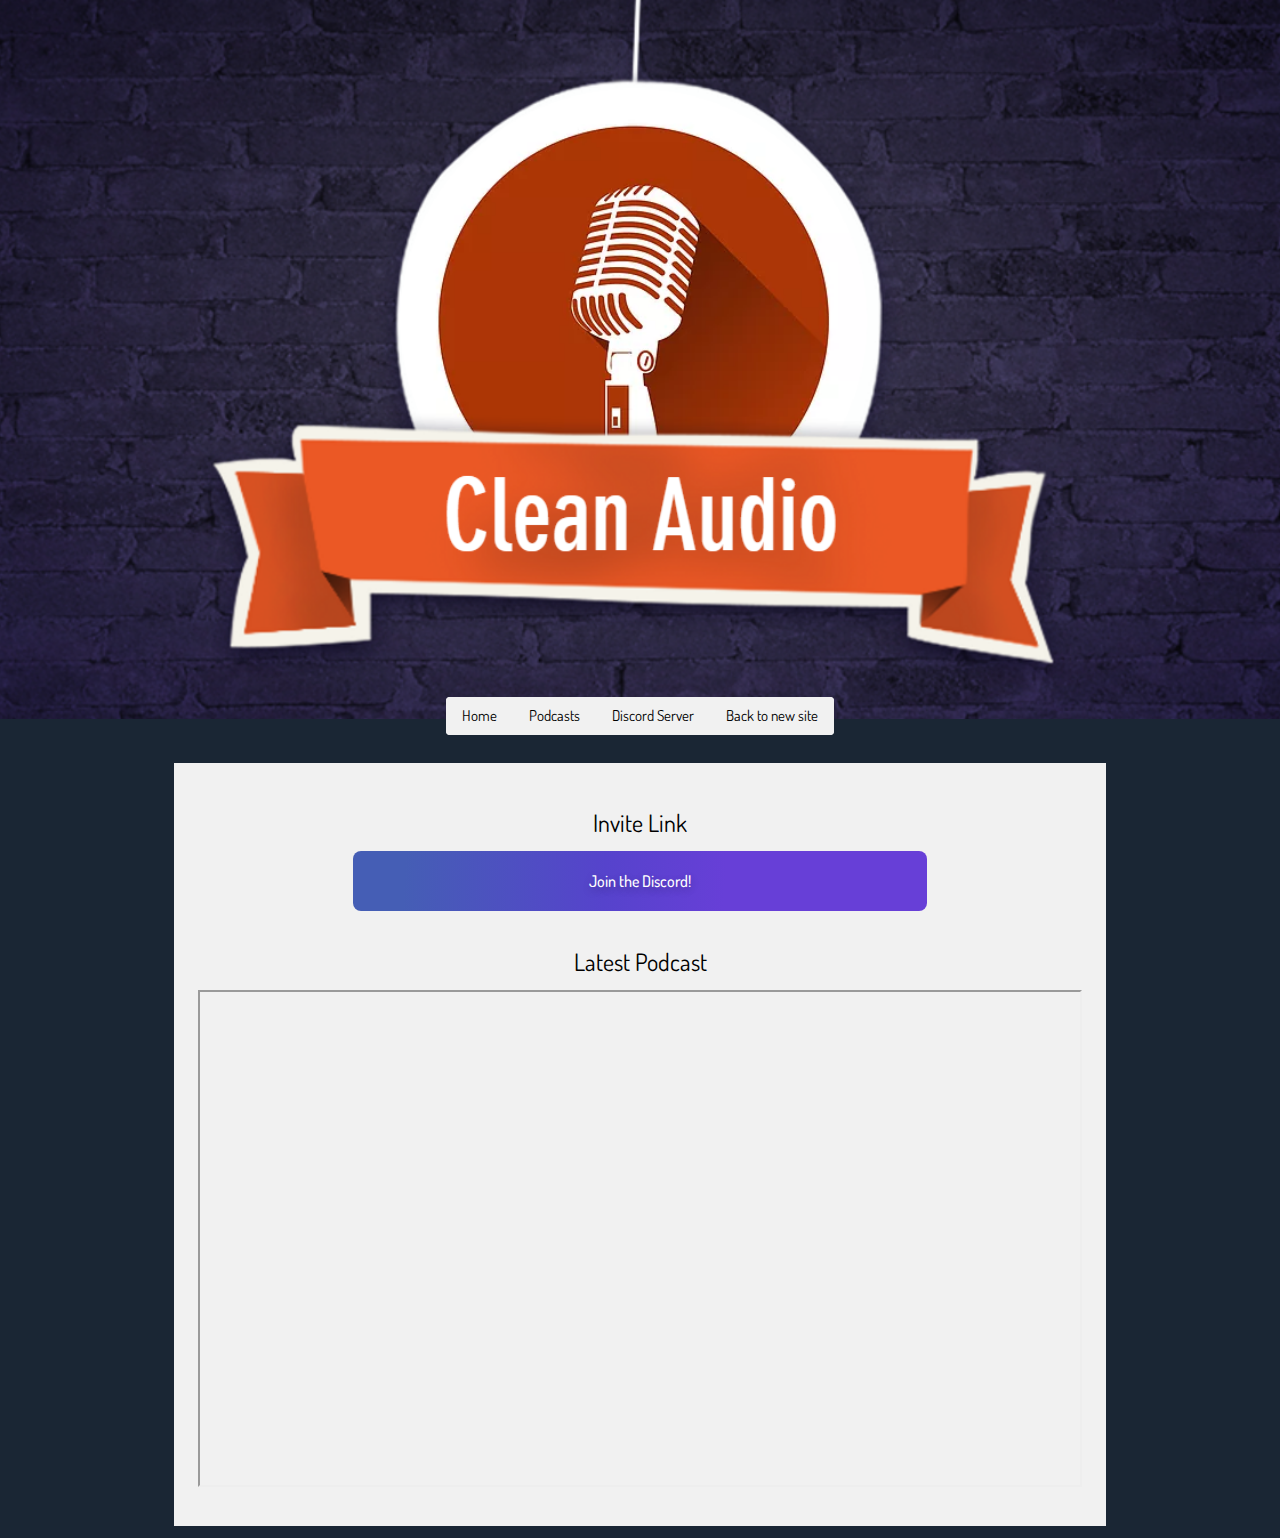
<file: old.html>
<!DOCTYPE html>
<html lang="en">
    <head>
        <title>Clean Audio</title>
        <meta charset="UTF-8">
        <meta name="viewport" content="width=device-width, initial-scale=1">
        <link rel="stylesheet" href="https://www.w3schools.com/w3css/4/w3.css">
        <link rel="stylesheet" href="./discordInvite.css"/>
        <link rel="preconnect" href="https://fonts.googleapis.com">
        <link rel="preconnect" href="https://fonts.gstatic.com" crossorigin>
        <link href="https://fonts.googleapis.com/css2?family=Dosis:wght@600&display=swap" rel="stylesheet"> 
        <style type="text/css" id="cssID">
            
            .sixteenbynine {
            aspect-ratio: 16 / 9;
            width: 100%;
            }
            a, h3, button {
                font-family: 'Dosis', sans-serif !important;
            }
            /* CSS */
            .button-36 {
              background-image: linear-gradient(92.88deg, #455EB5 9.16%, #5643CC 43.89%, #673FD7 64.72%);
              border-radius: 8px;
              border-style: none;
              box-sizing: border-box;
              color: #FFFFFF;
              cursor: pointer;
              flex-shrink: 0;
              font-family: "Inter UI","SF Pro Display",-apple-system,BlinkMacSystemFont,"Segoe UI",Roboto,Oxygen,Ubuntu,Cantarell,"Open Sans","Helvetica Neue",sans-serif;
              font-size: 16px;
              font-weight: 500;
              height: 4rem;
              padding: 0 1.6rem;
              text-align: center;
              text-shadow: rgba(0, 0, 0, 0.25) 0 3px 8px;
              transition: all .5s;
              user-select: none;
              -webkit-user-select: none;
              touch-action: manipulation;
              width: 65%;
            }

            .button-36:hover {
              box-shadow: rgba(80, 63, 205, 0.5) 0 1px 30px;
              transition-duration: .1s;
            }

            @media (min-width: 768px) {
              .button-36 {
                padding: 0 2.6rem;
              }
            }
        </style>
    </head>
<body onLoad="window.scroll(0, 460)"  style="background-color:#1a2634;">
<!-- Header -->
<header class="w3-display-container w3-content w3-center" style="max-width:1500px">
  <img class="w3-image" src="./clean_audio_banner001.png" alt="Me" width="1500" height="600">
  
  <!-- Navbar (placed at the bottom of the header image) -->
  <div class="w3-bar w3-light-grey w3-round w3-display-bottommiddle w3-hide-small" style="bottom:-16px">
    <a href="#" class="w3-bar-item w3-button">Home</a>
    <a href="#Podcasts" class="w3-bar-item w3-button">Podcasts</a>
    <a href="https://discord.gg/mhp5bmnZ5X" class="w3-bar-item w3-button">Discord Server</a>
    <a href="index.html" class="w3-bar-item w3-button">Back to new site</a>
  </div>
</header>

<!-- Navbar on small screens -->
<div class="w3-center w3-light-grey w3-padding-16 w3-hide-large w3-hide-medium">
<div class="w3-bar w3-light-grey">
  <a href="#" class="w3-bar-item w3-button">Home</a>
  <a href="#Podcasts" class="w3-bar-item w3-button">Podcasts</a>
  <a href="#contact" class="w3-bar-item w3-button">Discord Server</a>
  <a href="bot.html" class="w3-bar-item w3-button">Back to new site</a>
</div>
</div>
<!-- Page content -->
<div class="w3-content w3-padding-large w3-margin-top" id="Podcasts">


  <!-- Contact -->
  <div class="w3-light-grey w3-padding-large w3-padding-32 w3-margin-top" id="contact">
    <center>
    <h3 class="w3-center">Invite Link</h3>
      <button onclick=" window.open('https://discord.gg/mhp5bmnZ5X','_blank')" class="button-36" role="button">Join the Discord!</button>
    </center>
    <br>
    <h3 class="w3-center">Latest Podcast</h3>
    <iframe src="https://www.youtube-nocookie.com/embed?listType=playlist&list=UU4i7rY796_NBLfzuQhNiiyg" class="sixteenbynine" allowfullscreen></iframe>

</iframe>


  </div>

<!-- End page content -->
</div>

</body>
</html>
</file>
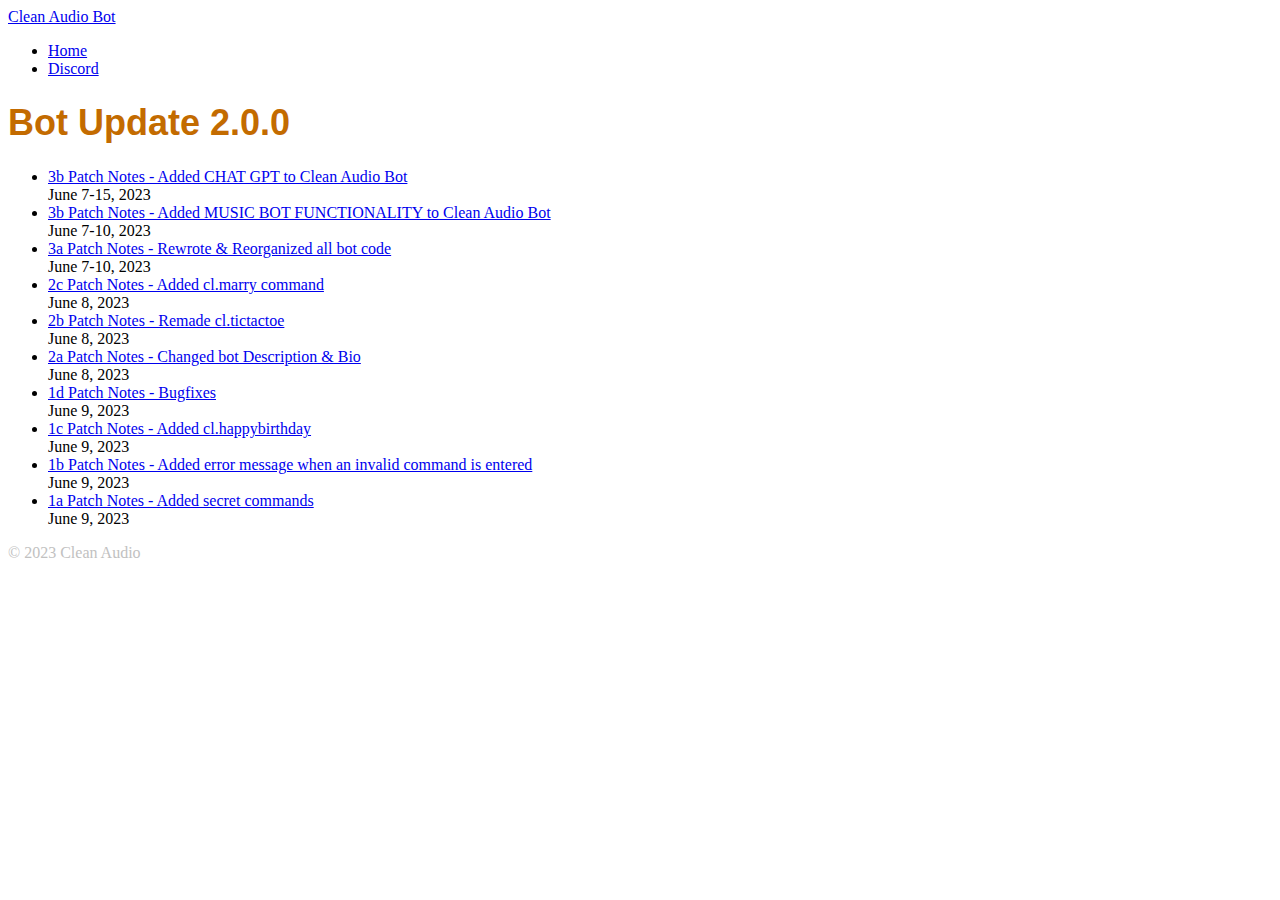
<file: update2.0.0.html>
<!DOCTYPE html>
<html><head>
    <link rel="icon" href="/favicon.png" type="image/png" sizes="32x32" />

    
    <script defer data-domain="bstar.app" src="https://plausible.io/js/script.js"></script>

    
    <link href="https://cdn.jsdelivr.net/npm/bootstrap@5.2.0/dist/css/bootstrap.min.css" rel="stylesheet"
        integrity="sha384-gH2yIJqKdNHPEq0n4Mqa/HGKIhSkIHeL5AyhkYV8i59U5AR6csBvApHHNl/vI1Bx" crossorigin="anonymous">
    

    
    
    <link rel="stylesheet" href="https://bstar.app/style.css" />

    <meta property="og:title" content="Patch-notes" />
    <meta name="viewport" content="width=device-width, initial-scale=1">
    <meta charset='utf-8'>

    <title>Clean Audio Bot&#39;s Star - Patch-notes</title>
</head><body>
        <div class="container content text-light"><div class="container">
    <header class="d-flex flex-wrap justify-content-center py-3 mb-4 border-bottom">
        <a href="/" class="d-flex align-items-center mb-3 mb-md-0 me-md-auto text-light text-decoration-none">
            <span class="fs-4">Clean Audio Bot</span>
        </a>

        <ul class="nav nav-pills">
            <li class="nav-item"><a href="./bot.html" class="nav-link">Home</a></li>
            <li class="nav-item"><a href="https://discord.gg/cleanaudio" class="nav-link">Discord</a></li>
        </ul>
    </header>
</div>
<h1 class="page-title" style="color: rgb(195, 107, 0); font-family: 'Arial Black', sans-serif; font-size: 36px; font-weight: bold;">Bot Update 2.0.0</h1>

<ul class="posts"><li class="post">
			<div><a class="post-list-title" href="https://cleanaudio.github.io/official/Discord-bot-website-Main/src/discordbotsite.html">3b Patch Notes - Added CHAT GPT to Clean Audio Bot</a></div>
			<div><span class="meta">June 7-15, 2023</span></div>
		</li><li class="post">
			<div><a class="post-list-title" href="https://cleanaudio.github.io/official/Discord-bot-website-Main/src/discordbotsite.html">3b Patch Notes - Added MUSIC BOT FUNCTIONALITY to Clean Audio Bot</a></div>
			<div><span class="meta">June 7-10, 2023</span></div>
		</li><li class="post">
			<div><a class="post-list-title" href="https://cleanaudio.github.io/official/Discord-bot-website-Main/src/discordbotsite.html">3a Patch Notes - Rewrote &amp; Reorganized all bot code</a></div>
			<div><span class="meta">June 7-10, 2023</span></div>
		</li><li class="post">
			<div><a class="post-list-title" href="https://cleanaudio.github.io/official/Discord-bot-website-Main/src/discordbotsite.html">2c Patch Notes - Added cl.marry command</a></div>
			<div><span class="meta">June 8, 2023</span></div>
		</li><li class="post">
			<div><a class="post-list-title" href="https://cleanaudio.github.io/official/Discord-bot-website-Main/src/discordbotsite.html">2b Patch Notes - Remade cl.tictactoe</a></div>
			<div><span class="meta">June 8, 2023</span></div>
		</li><li class="post">
			<div><a class="post-list-title" href="https://cleanaudio.github.io/official/Discord-bot-website-Main/src/discordbotsite.html">2a Patch Notes - Changed bot Description &amp; Bio</a></div>
			<div><span class="meta">June 8, 2023</span></div>
		</li><li class="post">
			<div><a class="post-list-title" href="https://cleanaudio.github.io/official/Discord-bot-website-Main/src/discordbotsite.html">1d Patch Notes - Bugfixes</a></div>
			<div><span class="meta">June 9, 2023</span></div>
		</li><li class="post">
			<div><a class="post-list-title" href="https://cleanaudio.github.io/official/Discord-bot-website-Main/src/discordbotsite.html">1c Patch Notes - Added cl.happybirthday</a></div>
			<div><span class="meta">June 9, 2023</span></div>
		</li><li class="post">
			<div><a class="post-list-title" href="https://cleanaudio.github.io/official/Discord-bot-website-Main/src/discordbotsite.html">1b Patch Notes - Added error message when an invalid command is entered</a></div>
			<div><span class="meta">June 9, 2023</span></div>
		</li><li class="post">
			<div><a class="post-list-title" href="https://cleanaudio.github.io/official/Discord-bot-website-Main/src/discordbotsite.html">1a Patch Notes - Added secret commands</a></div>
			<div><span class="meta">June 9, 2023</span></div>
		</li></ul>
<div class="container">
    <footer class="py-3 my-4">
        <p class="text-center" style="color: rgb(193, 193, 193);">© 2023 Clean Audio</p>
    </footer>
</div>

<script>
    function updateText() {
        let delay = 200;
        let wavyAll = document.querySelectorAll(".wavy");

        for (const wavy of wavyAll) {
            wavy.innerHTML = wavy.textContent
                .split("")
                .map(letter => {
                    console.log(letter);
                    return `<span>` + letter + `</span>`;
                })
                .join("");

            Array.from(wavy.children).forEach((span, index) => {
                setTimeout(() => {
                    span.classList.add("wavy-animated");
                }, index * 60 + delay);
            });
        }
    }

    updateText();
</script></div>
    </body>
</html>
</file>
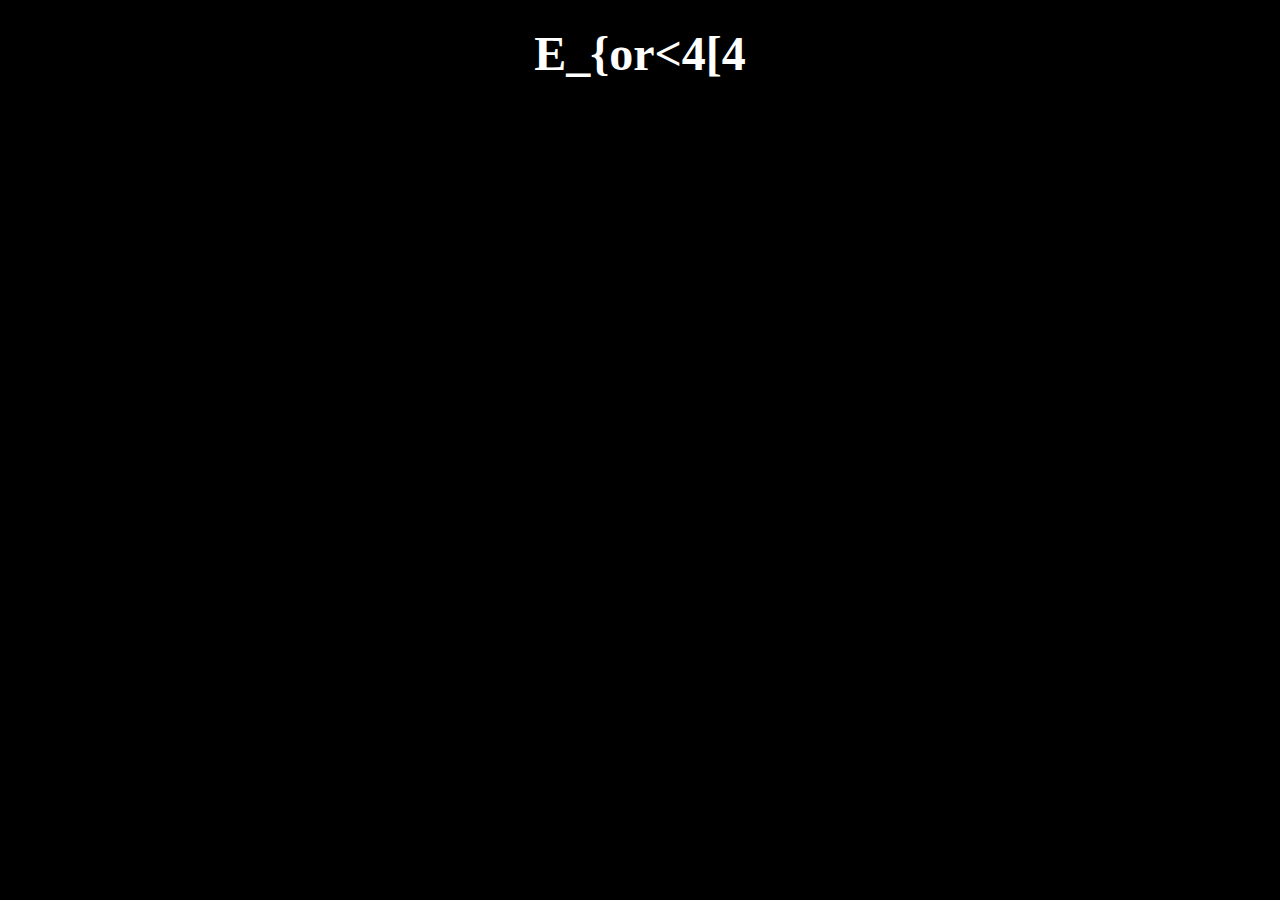
<file: i5/Error404email.html>
<!DOCTYPE html
<html>
    <style>
    body {
  background-color: black;
        }
    </style>
<head>
    <meta charset="utf-8">
    <title></title>
    <script>
        // ——————————————————————————————————————————————————
        // TextScramble
        // ——————————————————————————————————————————————————
        class TextScramble {
            constructor(el) {
                this.el = el;
                this.chars = '!<>-_\\/[]{}—=+*^?#________';
                this.update = this.update.bind(this)
            }

            setText(newText) {
                const oldText = this.el.innerText;
                const length = Math.max(oldText.length, newText.length);
                const promise = new Promise((resolve) => this.resolve = resolve);
                this.queue = [];
                for (let i = 0; i < length; i++) {
                    const from = oldText[i] || '';
                    const to = newText[i] || '';
                    const start = Math.floor(Math.random() * 40);
                    const end = start + Math.floor(Math.random() * 40);
                    this.queue.push({from, to, start, end});
                }
                cancelAnimationFrame(this.frameRequest);
                this.frame = 0;
                this.update();
                return promise;
            }

            update() {
                let output = '';
                let complete = 0;
                for (let i = 0, n = this.queue.length; i < n; i++) {
                    let {from, to, start, end, char} = this.queue[i];
                    if (this.frame >= end) {
                        complete++;
                        output += to;
                    } else if (this.frame >= start) {
                        if (!char || Math.random() < 0.28) {
                            char = this.randomChar();
                            this.queue[i].char = char;
                        }
                        output += `<span class="dud">${char}</span>`;
                    } else {
                        output += from;
                    }
                }
                this.el.innerHTML = output;
                if (complete === this.queue.length) {
                    this.resolve();
                } else {
                    this.frameRequest = requestAnimationFrame(this.update);
                    this.frame++;
                }
            }

            randomChar() {
                return this.chars[Math.floor(Math.random() * this.chars.length)];
            }
        }

        // ——————————————————————————————————————————————————
        // Example
        // ——————————————————————————————————————————————————
        const bootstrap = function() {
            const phrases = [
                "Error 404",
                "I couldn't get my email to work."
            ];

            const el = document.querySelector('.text');
            const fx = new TextScramble(el);

            let counter = 0;
            const next = function () {
                fx.setText(phrases[counter]).then(() => {
                    setTimeout(next, 2000)
                });
                counter = (counter + 1) % phrases.length;
            };

            next();
        }
    </script>
</head>
<body onload="bootstrap();">
<div class="container">
    <center>
    <h1></h1>><b><font size="+8"><div class="text" style="color: white"></div></font></b></h1>
    </center>
</div>
</body>
</html>
</file>
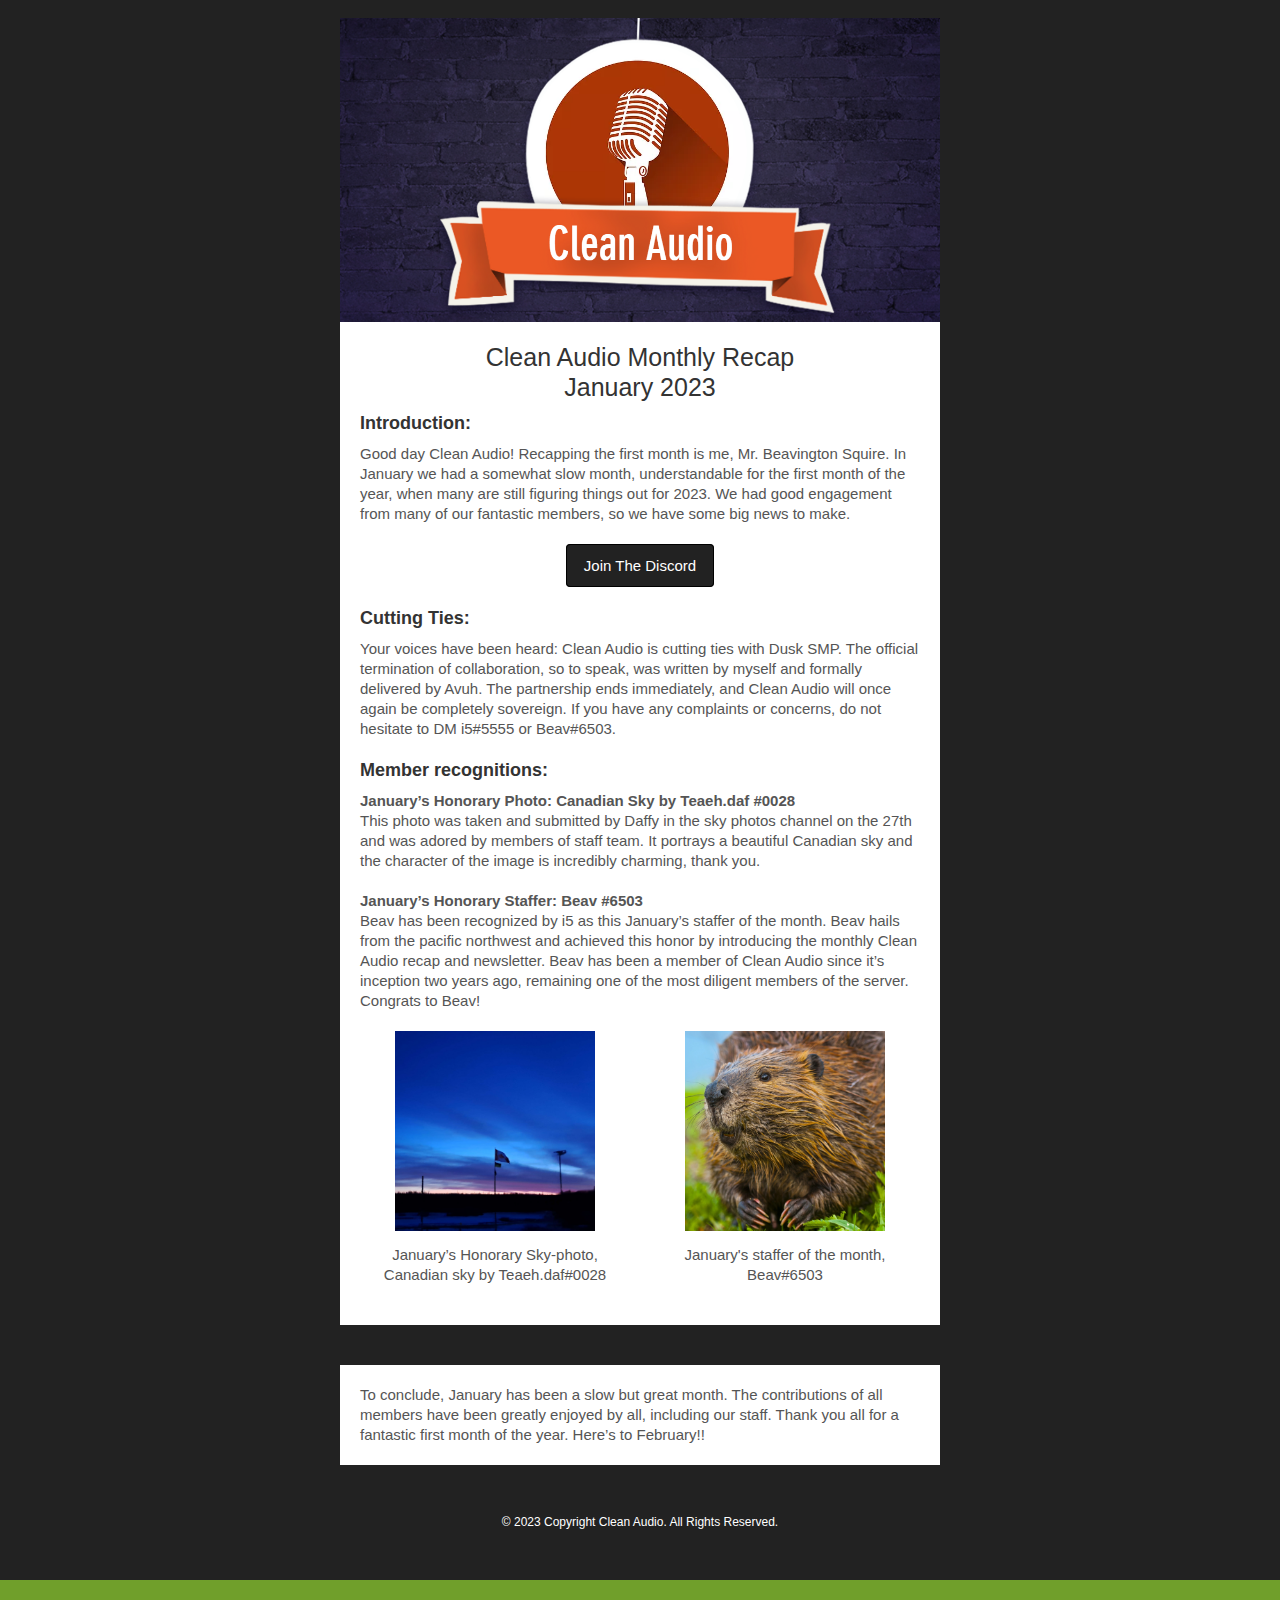
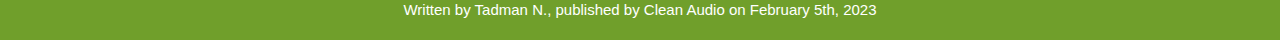
<file: Newsletter/January/cerberus-fluid.html>
<!DOCTYPE html>
<html lang="en" xmlns="http://www.w3.org/1999/xhtml" xmlns:v="urn:schemas-microsoft-com:vml" xmlns:o="urn:schemas-microsoft-com:office:office">
<head>
    <meta charset="utf-8"> <!-- utf-8 works for most cases -->
    <meta name="viewport" content="width=device-width"> <!-- Forcing initial-scale shouldn't be necessary -->
    <meta http-equiv="X-UA-Compatible" content="IE=edge"> <!-- Use the latest (edge) version of IE rendering engine -->
    <meta name="x-apple-disable-message-reformatting">  <!-- Disable auto-scale in iOS 10 Mail entirely -->
    <meta name="format-detection" content="telephone=no,address=no,email=no,date=no,url=no"> <!-- Tell iOS not to automatically link certain text strings. -->
    <meta name="color-scheme" content="light dark">
    <meta name="supported-color-schemes" content="light dark">
    <title></title> <!-- The title tag shows in email notifications, like Android 4.4. -->

    <!-- What it does: Makes background images in 72ppi Outlook render at correct size. -->
    <!--[if gte mso 9]>
    <xml>
        <o:OfficeDocumentSettings>
            <o:PixelsPerInch>96</o:PixelsPerInch>
        </o:OfficeDocumentSettings>
    </xml>
    <![endif]-->

    <!-- Web Font / @font-face : BEGIN -->
    <!-- NOTE: If web fonts are not required, lines 23 - 41 can be safely removed. -->

    <!-- Desktop Outlook chokes on web font references and defaults to Times New Roman, so we force a safe fallback font. -->
    <!--[if mso]>
        <style>
            * {
                font-family: sans-serif !important;
            }
        </style>
    <![endif]-->

    <!-- All other clients get the webfont reference; some will render the font and others will silently fail to the fallbacks. More on that here: https://web.archive.org/web/20190717120616/http://stylecampaign.com/blog/2015/02/webfont-support-in-email/ -->
    <!--[if !mso]><!-->
    <!-- insert web font reference, eg: <link href='https://fonts.googleapis.com/css?family=Roboto:400,700' rel='stylesheet' type='text/css'> -->
    <!--<![endif]-->

    <!-- Web Font / @font-face : END -->

    <!-- CSS Reset : BEGIN -->
    <style>

        /* What it does: Tells the email client that both light and dark styles are provided. A duplicate of meta color-scheme meta tag above. */
        :root {
          color-scheme: light dark;
          supported-color-schemes: light dark;
        }

        /* What it does: Remove spaces around the email design added by some email clients. */
        /* Beware: It can remove the padding / margin and add a background color to the compose a reply window. */
        html,
        body {
            margin: 0 auto !important;
            padding: 0 !important;
            height: 100% !important;
            width: 100% !important;
        }

        /* What it does: Stops email clients resizing small text. */
        * {
            -ms-text-size-adjust: 100%;
            -webkit-text-size-adjust: 100%;
        }

        /* What it does: Centers email on Android 4.4 */
        div[style*="margin: 16px 0"] {
            margin: 0 !important;
        }

        /* What it does: forces Samsung Android mail clients to use the entire viewport */
        #MessageViewBody, #MessageWebViewDiv{
            width: 100% !important;
        }

        /* What it does: Stops Outlook from adding extra spacing to tables. */
        table,
        td {
            mso-table-lspace: 0pt !important;
            mso-table-rspace: 0pt !important;
        }

        /* What it does: Fixes webkit padding issue. */
        table {
            border-spacing: 0 !important;
            border-collapse: collapse !important;
            table-layout: fixed !important;
            margin: 0 auto !important;
        }

        /* What it does: Uses a better rendering method when resizing images in IE. */
        img {
            -ms-interpolation-mode:bicubic;
        }

        /* What it does: Prevents Windows 10 Mail from underlining links despite inline CSS. Styles for underlined links should be inline. */
        a {
            text-decoration: none;
        }

        /* What it does: A work-around for email clients meddling in triggered links. */
        a[x-apple-data-detectors],  /* iOS */
        .unstyle-auto-detected-links a,
        .aBn {
            border-bottom: 0 !important;
            cursor: default !important;
            color: inherit !important;
            text-decoration: none !important;
            font-size: inherit !important;
            font-family: inherit !important;
            font-weight: inherit !important;
            line-height: inherit !important;
        }

        /* What it does: Prevents Gmail from displaying a download button on large, non-linked images. */
        .a6S {
            display: none !important;
            opacity: 0.01 !important;
        }

        /* What it does: Prevents Gmail from changing the text color in conversation threads. */
        .im {
            color: inherit !important;
        }

        /* If the above doesn't work, add a .g-img class to any image in question. */
        img.g-img + div {
            display: none !important;
        }

        /* What it does: Removes right gutter in Gmail iOS app: https://github.com/TedGoas/Cerberus/issues/89  */
        /* Create one of these media queries for each additional viewport size you'd like to fix */

        /* iPhone 4, 4S, 5, 5S, 5C, and 5SE */
        @media only screen and (min-device-width: 320px) and (max-device-width: 374px) {
            u ~ div .email-container {
                min-width: 320px !important;
            }
        }
        /* iPhone 6, 6S, 7, 8, and X */
        @media only screen and (min-device-width: 375px) and (max-device-width: 413px) {
            u ~ div .email-container {
                min-width: 375px !important;
            }
        }
        /* iPhone 6+, 7+, and 8+ */
        @media only screen and (min-device-width: 414px) {
            u ~ div .email-container {
                min-width: 414px !important;
            }
        }

    </style>
    <!-- CSS Reset : END -->

    <!-- Progressive Enhancements : BEGIN -->
    <style>

	    /* What it does: Hover styles for buttons */
	    .button-td,
	    .button-a {
	        transition: all 100ms ease-in;
	    }
	    .button-td-primary:hover,
	    .button-a-primary:hover {
	        background: #555555 !important;
	        border-color: #555555 !important;
	    }

	    /* Media Queries */
	    @media screen and (max-width: 600px) {

	        /* What it does: Adjust typography on small screens to improve readability */
	        .email-container p {
	            font-size: 17px !important;
	        }

	    }

        /* Dark Mode Styles : BEGIN */
        @media (prefers-color-scheme: dark) {
			.email-bg {
				background: #111111 !important;
			}
            .darkmode-bg {
                background: #222222 !important;
            }
			h1,
			h2,
			h3,
			p,
			li,
			.darkmode-text,
			.email-container a:not([class]) {
				color: #F7F7F9 !important;
			}
			td.button-td-primary,
			td.button-td-primary a {
				background: #ffffff !important;
				border-color: #ffffff !important;
				color: #222222 !important;
			}
			td.button-td-primary:hover,
			td.button-td-primary a:hover {
				background: #cccccc !important;
				border-color: #cccccc !important;
			}
			.footer td {
				color: #aaaaaa !important;
			}
            .darkmode-fullbleed-bg {
                background-color: #0F3016 !important;
            }
		}
        /* Dark Mode Styles : END */
    </style>
    <!-- Progressive Enhancements : END -->

</head>
<!--
	The email background color (#222222) is defined in three places:
	1. body tag: for most email clients
	2. center tag: for Gmail and Inbox mobile apps and web versions of Gmail, GSuite, Inbox, Yahoo, AOL, Libero, Comcast, freenet, Mail.ru, Orange.fr
	3. mso conditional: For Windows 10 Mail
-->
<body width="100%" style="margin: 0; padding: 0 !important; mso-line-height-rule: exactly; background-color: #222222;" class="email-bg">
	<center role="article" aria-roledescription="email" lang="en" style="width: 100%; background-color: #222222;" class="email-bg">
    <!--[if mso | IE]>
    <table role="presentation" border="0" cellpadding="0" cellspacing="0" width="100%" style="background-color: #222222;" class="email-bg">
    <tr>
    <td>
    <![endif]-->

        <!-- Visually Hidden Preheader Text : BEGIN -->
        <div style="max-height:0; overflow:hidden; mso-hide:all;" aria-hidden="true">
            (Optional) This text will appear in the inbox preview, but not the email body. It can be used to supplement the email subject line or even summarize the email's contents. Extended text preheaders (~490 characters) seems like a better UX for anyone using a screenreader or voice-command apps like Siri to dictate the contents of an email. If this text is not included, email clients will automatically populate it using the text (including image alt text) at the start of the email's body.
        </div>
        <!-- Visually Hidden Preheader Text : END -->

        <!-- Create white space after the desired preview text so email clients don’t pull other distracting text into the inbox preview. Extend as necessary. -->
        <!-- Preview Text Spacing Hack : BEGIN -->
        <div style="display: none; font-size: 1px; line-height: 1px; max-height: 0px; max-width: 0px; opacity: 0; overflow: hidden; mso-hide: all; font-family: sans-serif;">
	        &zwnj;&nbsp;&zwnj;&nbsp;&zwnj;&nbsp;&zwnj;&nbsp;&zwnj;&nbsp;&zwnj;&nbsp;&zwnj;&nbsp;&zwnj;&nbsp;&zwnj;&nbsp;&zwnj;&nbsp;&zwnj;&nbsp;&zwnj;&nbsp;&zwnj;&nbsp;&zwnj;&nbsp;&zwnj;&nbsp;&zwnj;&nbsp;&zwnj;&nbsp;&zwnj;&nbsp;
        </div>
        <!-- Preview Text Spacing Hack : END -->

        <!--
            Set the email width. Defined in two places:
            1. max-width for all clients except Desktop Windows Outlook, allowing the email to squish on narrow but never go wider than 600px.
            2. MSO tags for Desktop Windows Outlook enforce a 600px width.
        -->
        <div style="max-width: 600px; margin: 0 auto;" class="email-container">
            <!--[if mso]>
            <table align="center" role="presentation" cellspacing="0" cellpadding="0" border="0" width="600">
            <tr>
            <td>
            <![endif]-->

	        <!-- Email Body : BEGIN -->
	        <table align="center" role="presentation" cellspacing="0" cellpadding="0" border="0" width="100%" style="margin: auto;">


                <!-- Hero Image, Flush : BEGIN -->
                <br>
                <tr>
                    <td style="background-color: #ffffff;" class="darkmode-bg">
                        <img src="assets\img\clean audio banner001.png" width="600" height="300" alt="alt_text" border="0" style="width: 100%; max-width: 600px; height: auto; background: #dddddd; font-family: sans-serif; font-size: 15px; line-height: 15px; color: #555555; margin: auto; display: block;" class="g-img">
                    </td>
                </tr>
                <!-- Hero Image, Flush : END -->

                <!-- 1 Column Text + Button : BEGIN -->
                <tr>
                    <td style="background-color: #ffffff;" class="darkmode-bg">
                        <table role="presentation" cellspacing="0" cellpadding="0" border="0" width="100%">
                            <tr>
                                <td style="padding: 20px; font-family: sans-serif; font-size: 15px; line-height: 20px; color: #555555;">
                                    <center>
                                    <h1 style="margin: 0 0 10px 0; font-family: sans-serif; font-size: 25px; line-height: 30px; color: #333333; font-weight: normal;">Clean Audio Monthly Recap <br> January 2023</h1>
                                    </center>
                                    <h2 style="margin: 0 0 10px 0; font-family: sans-serif; font-size: 18px; line-height: 22px; color: #333333; font-weight: bold;">Introduction:</h2>
                                    <p style="margin: 0;">Good day Clean Audio! Recapping the first month is me, Mr. Beavington Squire.
                                        In January we had a somewhat slow month, understandable for the first month of the year, when many are still figuring things out for 2023. We had good engagement from many of our fantastic members, so we have some big news to make. </p>
                                </td>
                            </tr>
                            <tr>
                                <td style="padding: 0 20px;">
                                    <!-- Button : BEGIN -->
                                    <table align="center" role="presentation" cellspacing="0" cellpadding="0" border="0" style="margin: auto;">
                                        <tr>
                                            <td class="button-td button-td-primary" style="border-radius: 4px; background: #222222;">
											     <a class="button-a button-a-primary" href="https://discord.gg/mhp5bmnZ5X" target="_blank" style="background: #222222; border: 1px solid #000000; font-family: sans-serif; font-size: 15px; line-height: 15px; text-decoration: none; padding: 13px 17px; color: #ffffff; display: block; border-radius: 4px;">Join The Discord</a>
											</td>
                                        </tr>
                                    </table>
                                    <!-- Button : END -->
                                </td>
                            </tr>
                            <tr>
                                <td style="padding: 20px; font-family: sans-serif; font-size: 15px; line-height: 20px; color: #555555;">
                                    <h2 style="margin: 0 0 10px 0; font-family: sans-serif; font-size: 18px; line-height: 22px; color: #333333; font-weight: bold;">Cutting Ties:</h2>
                                    <p style="margin: 0;">
                                        Your voices have been heard: Clean Audio is cutting ties with Dusk SMP. The official termination of collaboration, so to speak, was written by myself and formally delivered by Avuh. The partnership ends immediately, and Clean Audio will once again be completely sovereign. If you have any complaints or concerns, do not hesitate to DM i5#5555 or Beav#6503.<br><br>
                                        </p>
									</ul>
                                    <h2 style="margin: 0 0 10px 0; font-family: sans-serif; font-size: 18px; line-height: 22px; color: #333333; font-weight: bold;">Member recognitions:</h2>
                                    <p style="margin: 0;">
                                        <b>January’s Honorary Photo: Canadian Sky by Teaeh.daf #0028<br></b>
                                        This photo was taken and submitted by Daffy in the sky photos channel on the 27th and was adored by members of staff team. It portrays a beautiful Canadian sky and the character of the image is incredibly charming, thank you.<br><br>
                                        <b>January’s Honorary Staffer: Beav #6503<br></b>
                                        Beav has been recognized by i5 as this January’s staffer of the month. Beav hails from the pacific northwest and achieved this honor by introducing the monthly Clean Audio recap and newsletter. Beav has been a member of Clean Audio since it’s inception two years ago, remaining one of the most diligent members of the server. Congrats to Beav!<br>
                                        </p>
                                </td>
                            </tr>
                        </table>
                    </td>
                </tr>
                <!-- 1 Column Text + Button : END -->

                <!-- 2 Even Columns : BEGIN -->
                <tr>
                    <td style="padding: 0 10px 40px 10px; background-color: #ffffff;" class="darkmode-bg">
                        <table role="presentation" border="0" cellpadding="0" cellspacing="0" width="100%">
                            <tr>
                                <td valign="top" width="50%">
                                    <table role="presentation" cellspacing="0" cellpadding="0" border="0" width="100%">
                                        <tr>
                                            <td style="text-align: center; padding: 0 10px;">
                                                <img src="assets\img\skyphoto.png" width="200" height="" alt="alt_text" border="0" style="width: 100%; max-width: 200px; background: #dddddd; font-family: sans-serif; font-size: 15px; line-height: 15px; color: #555555;">
                                            </td>
                                        </tr>
                                        <tr>
                                            <td style="text-align: left; font-family: sans-serif; font-size: 15px; line-height: 20px; color: #555555; padding: 10px 10px 0;">
                                            <center><p style="margin: 0;">January’s Honorary Sky-photo, Canadian sky by Teaeh.daf#0028</p></center>
                                            </td>
                                        </tr>
                                    </table>
                                </td>
                                <td valign="top" width="50%">
                                    <table role="presentation" cellspacing="0" cellpadding="0" border="0" width="100%">
                                        <tr>
                                            <td style="text-align: center; padding: 0 10px;">
                                                <img src="assets\img\bevvvv.jpg" width="200" height="" alt="alt_text" border="0" style="width: 100%; max-width: 200px; background: #dddddd; font-family: sans-serif; font-size: 15px; line-height: 15px; color: #555555;">
                                            </td>
                                        </tr>
                                        <tr>
                                            <td style="text-align: left; font-family: sans-serif; font-size: 15px; line-height: 20px; color: #555555; padding: 10px 10px 0;">
                                                <center><p style="margin: 0;">January's staffer of the month, Beav#6503</p></center>
                                            </td>
                                        </tr>
                                    </table>
                                </td>
                            </tr>
                        </table>
                    </td>
                </tr>
                <!-- 2 Even Columns : END -->

                <!-- Clear Spacer : BEGIN -->
                <tr>
                    <td aria-hidden="true" height="40" style="font-size: 0px; line-height: 0px;">
                        &nbsp;
                    </td>
                </tr>
                <!-- Clear Spacer : END -->

                <!-- 1 Column Text : BEGIN -->
                <tr>
                    <td style="background-color: #ffffff;" class="darkmode-bg">
                        <table role="presentation" cellspacing="0" cellpadding="0" border="0" width="100%">
                            <tr>
                                <td style="padding: 20px; font-family: sans-serif; font-size: 15px; line-height: 20px; color: #555555;">
                                    <p style="margin: 0;">To conclude, January has been a slow but great month. The contributions of all members have been greatly enjoyed by all, including our staff. Thank you all for a fantastic first month of the year. Here’s to February!!</p>
                                </td>
                            </tr>
                        </table>
                    </td>
                </tr>
                <!-- 1 Column Text : END -->

            </table>
            <!-- Email Body : END -->

            <!-- Email Footer : BEGIN -->
	        <table align="center" role="presentation" cellspacing="0" cellpadding="0" border="0" width="100%" style="margin: auto;" class="footer">
                <tr>
                    <td style="padding: 20px; font-family: sans-serif; font-size: 12px; line-height: 15px; text-align: center; color: #ffffff;">
                        <br><br>
						© 2023 Copyright Clean Audio. All Rights Reserved.<br><span class="unstyle-auto-detected-links"></span>
                        <br><br>
                    </td>
                </tr>
            </table>
            <!-- Email Footer : END -->

            <!--[if mso]>
            </td>
            </tr>
            </table>
            <![endif]-->
        </div>

        <!-- Full Bleed Background Section : BEGIN -->
        <table role="presentation" cellspacing="0" cellpadding="0" border="0" width="100%" style="background-color: #709f2b;" class="darkmode-fullbleed-bg">
            <tr>
                <td>
                    <div align="center" style="max-width: 600px; margin: auto;" class="email-container">
                        <!--[if mso]>
                        <table role="presentation" cellspacing="0" cellpadding="0" border="0" width="600" align="center">
                        <tr>
                        <td>
                        <![endif]-->
                        <table role="presentation" cellspacing="0" cellpadding="0" border="0" width="100%">
                            <tr>
                                <td style="padding: 20px; text-align: left; font-family: sans-serif; font-size: 15px; line-height: 20px; color: #ffffff;">
                                    <center><p style="margin: 0;">Written by Tadman N., published by Clean Audio on February 5th, 2023</p></center>
                                </td>
                            </tr>
                        </table>
                        <!--[if mso]>
                        </td>
                        </tr>
                        </table>
                        <![endif]-->
                    </div>
                </td>
            </tr>
        </table>
        <!-- Full Bleed Background Section : END -->

    <!--[if mso | IE]>
    </td>
    </tr>
    </table>
    <![endif]-->
    </center>
</body>
</html>
</file>
<file: discordInvite.css>
#discordData,#discordInfo{
    display:flex;
    height:50px
}
#callToAction,#callToAction-clicked{
    bottom:0;
    cursor:pointer;
    height:40px;
    left:0;
    min-height:32px;
    min-width:73px;
    position:relative;
    right:0;
    top:0;
    align-self:center;
    margin:0 0 0 10px;
    padding:2px 16px
}
#buttonText,#introText,#serverNameBox,#status{
    text-overflow:ellipsis;
    overflow:hidden
}
@font-face{
    font-family:Whitney;
    font-weight:300;
    src:url(https://discordapp.com/assets/6c6374bad0b0b6d204d8d6dc4a18d820.woff) format("woff")
}
@font-face{
    font-family:Whitney;
    font-weight:400;
    src:url(https://discordapp.com/assets/e8acd7d9bf6207f99350ca9f9e23b168.woff) format("woff")
}
@font-face{
    font-family:Whitney;
    font-weight:500;
    src:url(https://discordapp.com/assets/3bdef1251a424500c1b3a78dea9b7e57.woff) format("woff")
}
@font-face{
    font-family:Whitney;
    font-weight:600;
    src:url(https://discordapp.com/assets/be0060dafb7a0e31d2a1ca17c0708636.woff) format("woff")
}
@font-face{
    font-family:Whitney;
    font-weight:700;
    src:url(https://discordapp.com/assets/8e12fb4f14d9c4592eb8ec9f22337b04.woff) format("woff")
}
.noselect{
    -webkit-touch-callout:none;
    -webkit-user-select:none;
    -khtml-user-select:none;
    -moz-user-select:none;
    -ms-user-select:none;
    user-select:none
}
#discordInviteBox{
    background-color:#37393e;
    display:inline-block
}
#discordInvite{
    text-align:left;
    box-sizing:border-box;
    color:#fff;
    background:rgba(47,49,54,.6);
    border:1px solid rgba(47,49,54,.9);
    border-radius:3px;
    font:normal normal 400 normal 16px/16px Whitney,"Helvetica Neue",Helvetica,Arial,sans-serif;
    margin:0;
    padding:10px 15px 10px 10px;
    display:inline-block;
    width: 100%;
}
#offlineInd,#onlineInd{
    height:8px;
    width:8px;
    border-radius:50%;
    margin:0 4px 0 0;
    display:block
}
#introText{
    color:#b9bbbe;
    height:16px;
    letter-spacing:.5px;
    text-transform:uppercase;
    flex:1 1 0%;
    font:normal normal 600 normal 12px/16px Whitney,"Helvetica Neue",Helvetica,Arial,sans-serif;
    margin:0 0 8px
}
#serverImg{
    background-position:50% 50%;
    bottom:0;
    cursor:pointer;
    height:50px;
    left:0;
    position:relative;
    right:0;
    top:0;
    width:50px;
    border-radius:15px;
    flex:0 0 auto;
    margin:0 10px 0 0
}
#discordInviteError{
    background-color:red;
    color:#fff
}
#discordInfo{
    align-items:stretch;
    justify-content:center;
    flex:1 1 auto;
    flex-flow:column nowrap
}
#callToAction,#statusIndicators{
    align-items:center;
    display:flex
}
#serverNameBox{
    color:#f6f6f7;
    cursor:pointer;
    height:20px;
    font:normal normal 600 normal 16px/20px Whitney,"Helvetica Neue",Helvetica,Arial,sans-serif;
    margin:0 0 4px
}
#serverNameBox:hover{
    text-decoration:underline;
}
#status,#statusIndicators{
    font:normal normal 600 normal 12px/16px Whitney,"Helvetica Neue",Helvetica,Arial,sans-serif;
    color:#72767d;
    height:16px
}
#statusIndicators{
    justify-content:flex-start
}
#onlineInd{
    color:#72767d;
    column-rule-color:#72767d;
    background:#43b581;
    font:italic normal 600 normal 12px/16px Whitney,"Helvetica Neue",Helvetica,Arial,sans-serif
}
#numOnline{
    color:#72767d;
    display:block;
    height:16px;
    font:normal normal 600 normal 12px/16px Whitney,"Helvetica Neue",Helvetica,Arial,sans-serif;
    margin:0 8px 0 0
}
#offlineInd{
    color:#72767d;
    background:#747f8d;
    font:italic normal 600 normal 12px/16px Whitney,"Helvetica Neue",Helvetica,Arial,sans-serif
}
#numTotal{
    color:#72767d;
    display:block;
    height:16px;
    font:normal normal 600 normal 12px/16px Whitney,"Helvetica Neue",Helvetica,Arial,sans-serif
}
#callToAction{
    color:#fff;
    border:0;
    justify-content:center;
    background:#43b581;
    border-radius:3px;
    font:normal normal 500 normal 14px/20px Whitney,"Helvetica Neue",Helvetica,Arial,sans-serif;
    transition:background-color .17s ease 0s
}
#callToAction:hover{
    background-color:#3ca374
}
#callToAction-clicked{
    color:#dcddde;
    display:flex;
    overflow-wrap:break-word;
    word-wrap:break-word;
    align-items:center;
    justify-content:center;
    user-select:none;
    background:rgba(0,0,0,0);
    border:1px solid rgba(114,118,126,.298);
    border-radius:3px;
    font:normal normal 500 normal 14px/20px Whitney,"Helvetica Neue",Helvetica,Arial,sans-serif;
    transition:color .17s ease 0s,background-color .17s ease 0s,border-color .17s ease 0s
}
#discordPoly,#gDiscord{
    white-space:nowrap;
    word-wrap:break-word;
    column-rule-color:#dcddde;
    user-select:none;
    fill:none;
    border:0 #dcddde;
    overflow-wrap:break-word;
    cursor:pointer;
    text-align:center;
    font:normal normal 500 normal 14px/20px Whitney,"Helvetica Neue",Helvetica,Arial,sans-serif
}
#callToAction-clicked:hover{
    border-color:hsla(218,5%,47%,.6)
}
#discordSVG{
    color:#dcddde;
    height:18px;
    width:18px;
    margin:0 0 0 8px
}
#gDiscord{
    fill-rule:evenodd
}
#discordPoly{
    text-decoration:none solid #dcddde;
    fill-rule:evenodd;
    stroke:#dcddde;
    stroke-width:2px;
    caret-color:#dcddde;
    outline:#dcddde 0
}
#joinedDiscord{
    color:#dcddde;
    cursor:pointer;
    display:flex;
    height:20px;
    overflow-wrap:break-word;
    text-align:center;
    font:normal normal 500 normal 14px/20px Whitney,"Helvetica Neue",Helvetica,Arial,sans-serif;
    overflow:hidden
}
#buttonText{
    cursor:pointer;
    display:flex;
    height:20px;
    text-align:center;
    font:normal normal 500 normal 14px/20px Whitney,"Helvetica Neue",Helvetica,Arial,sans-serif;
    margin:0 8.83px
}
.loadHidden{
    display:none
}
</file>
